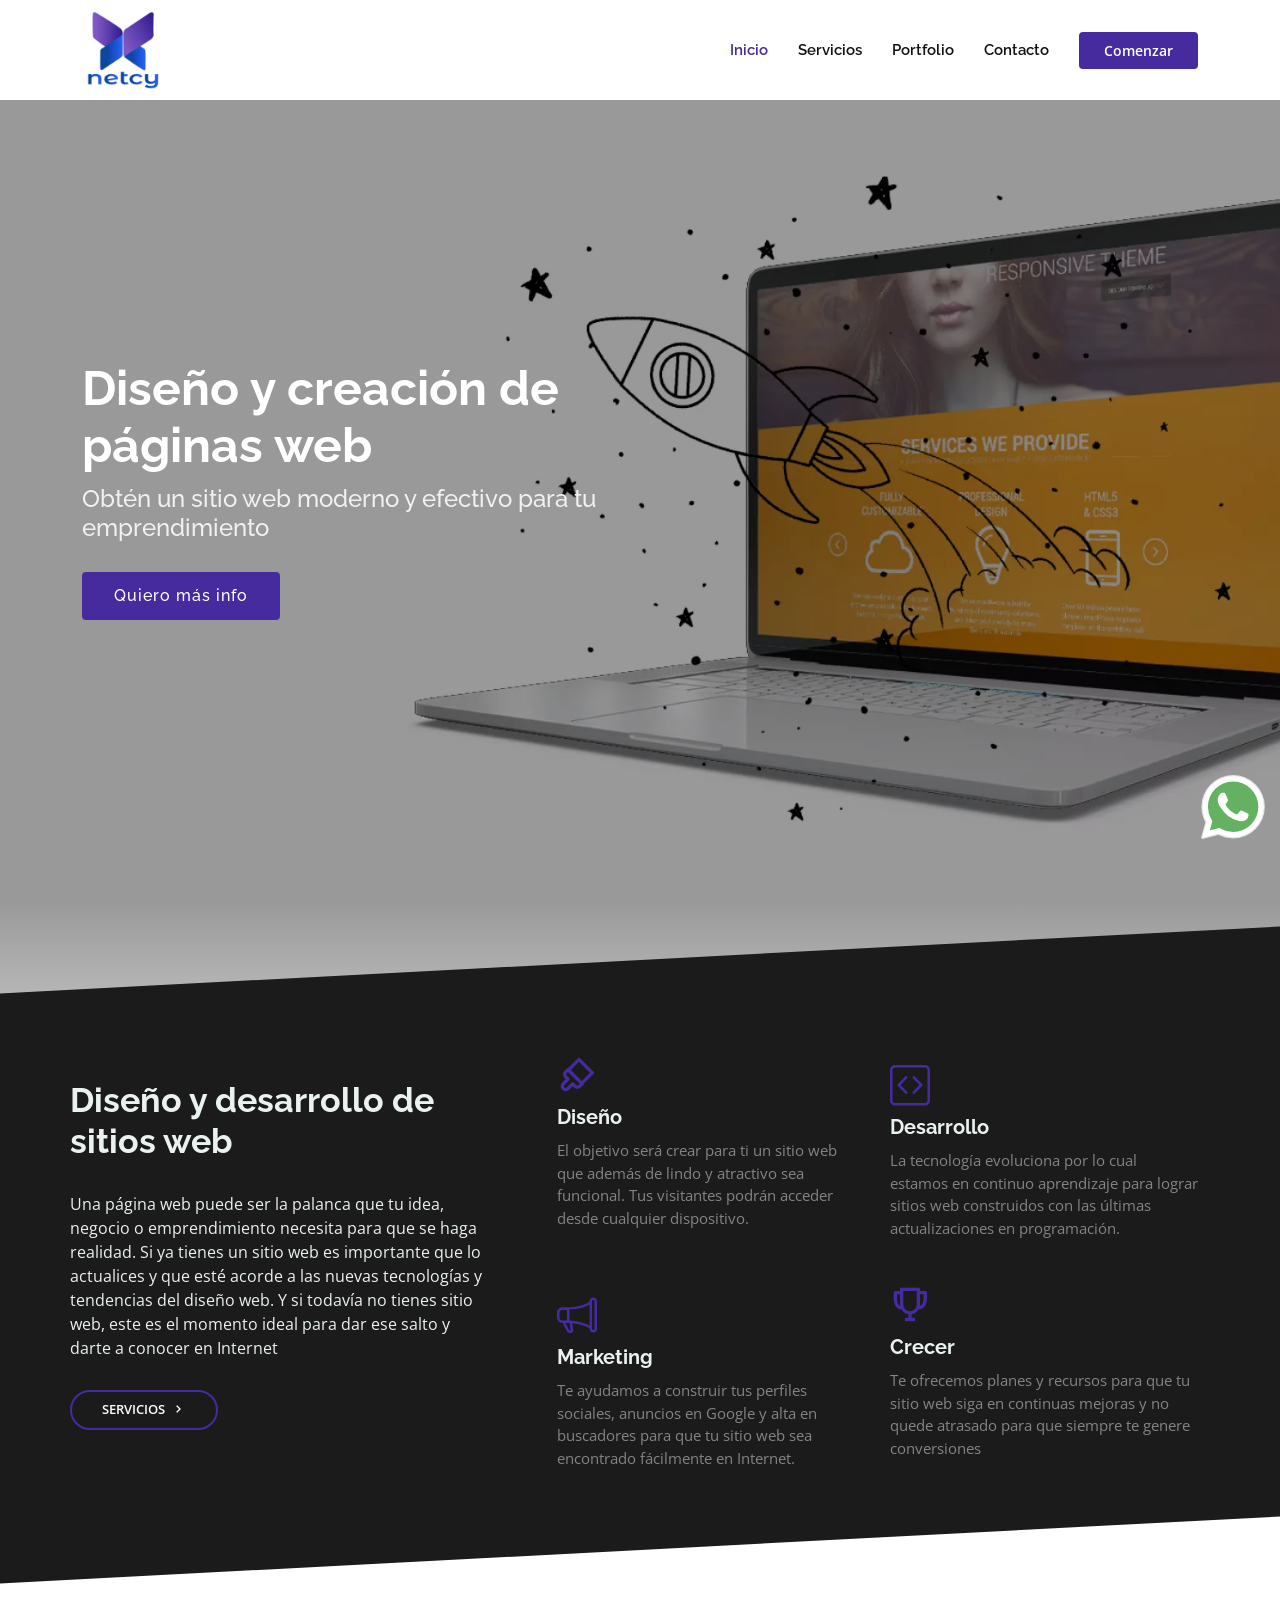
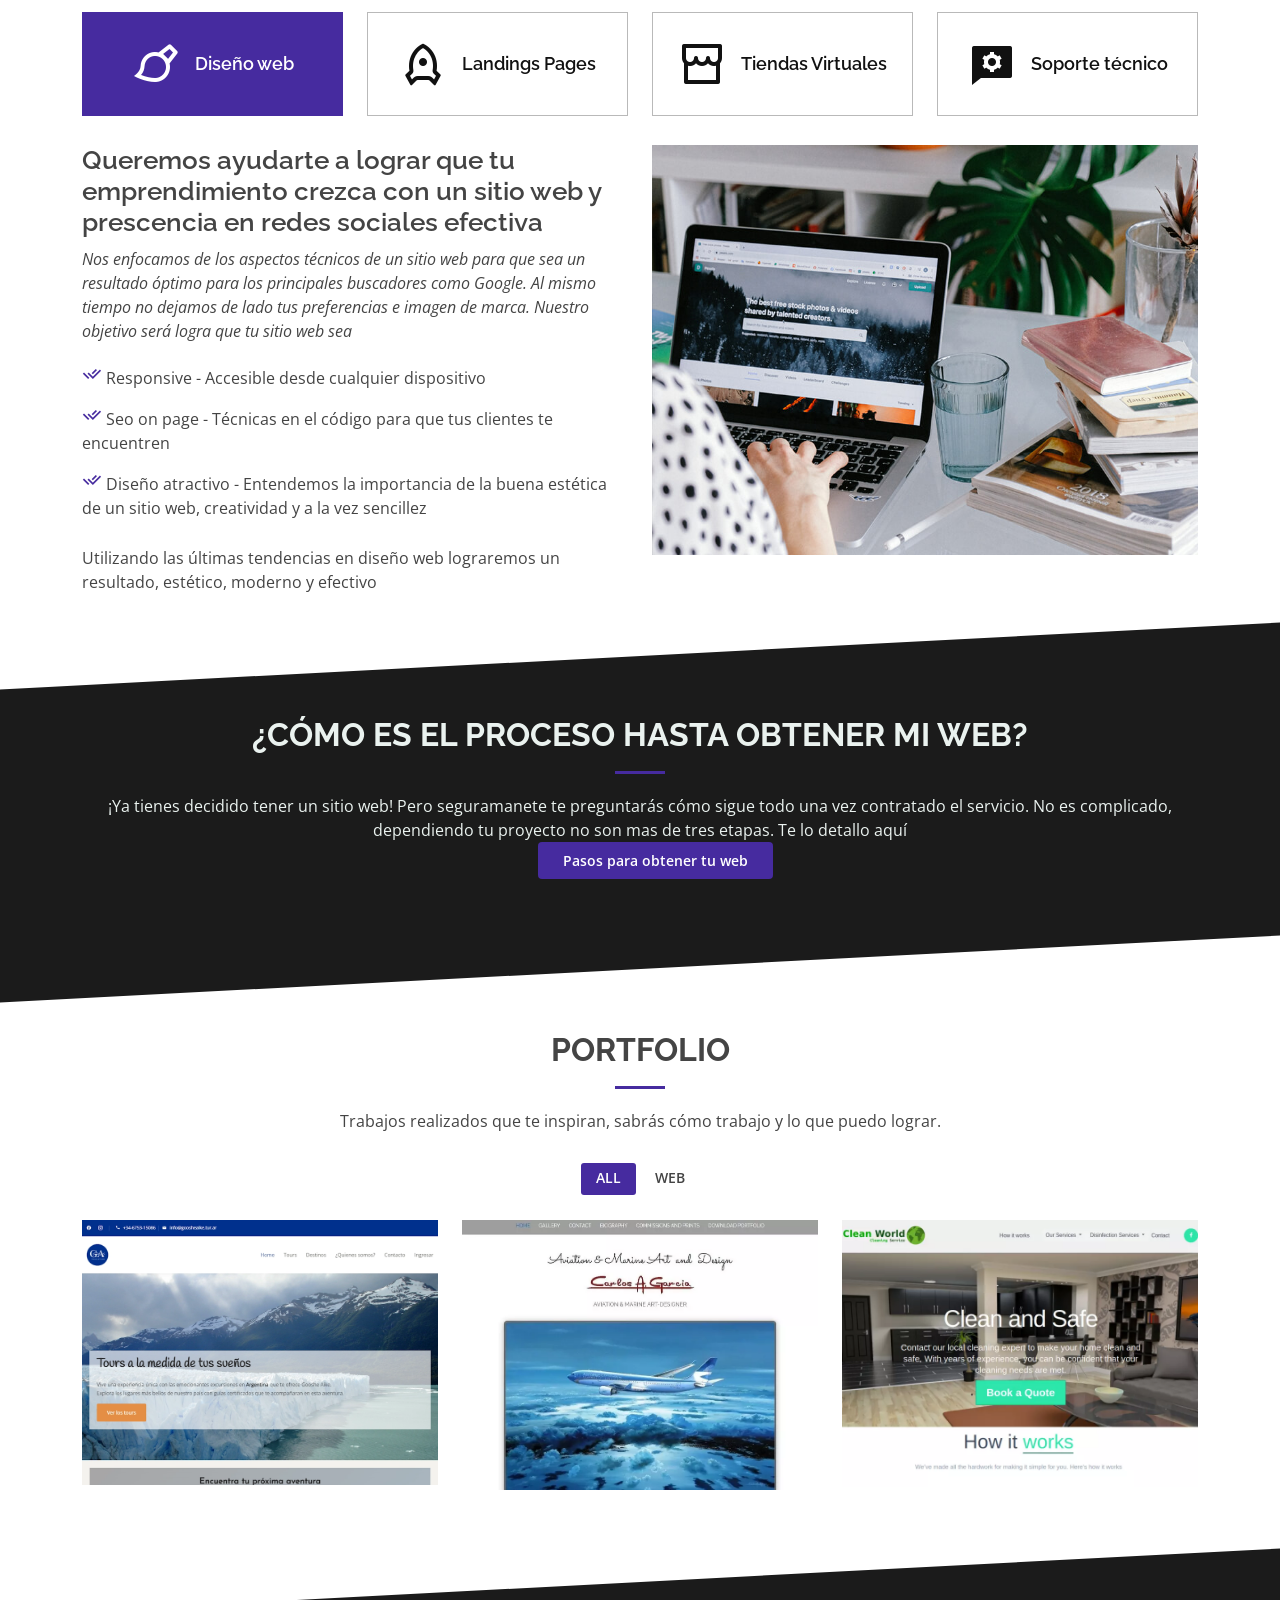
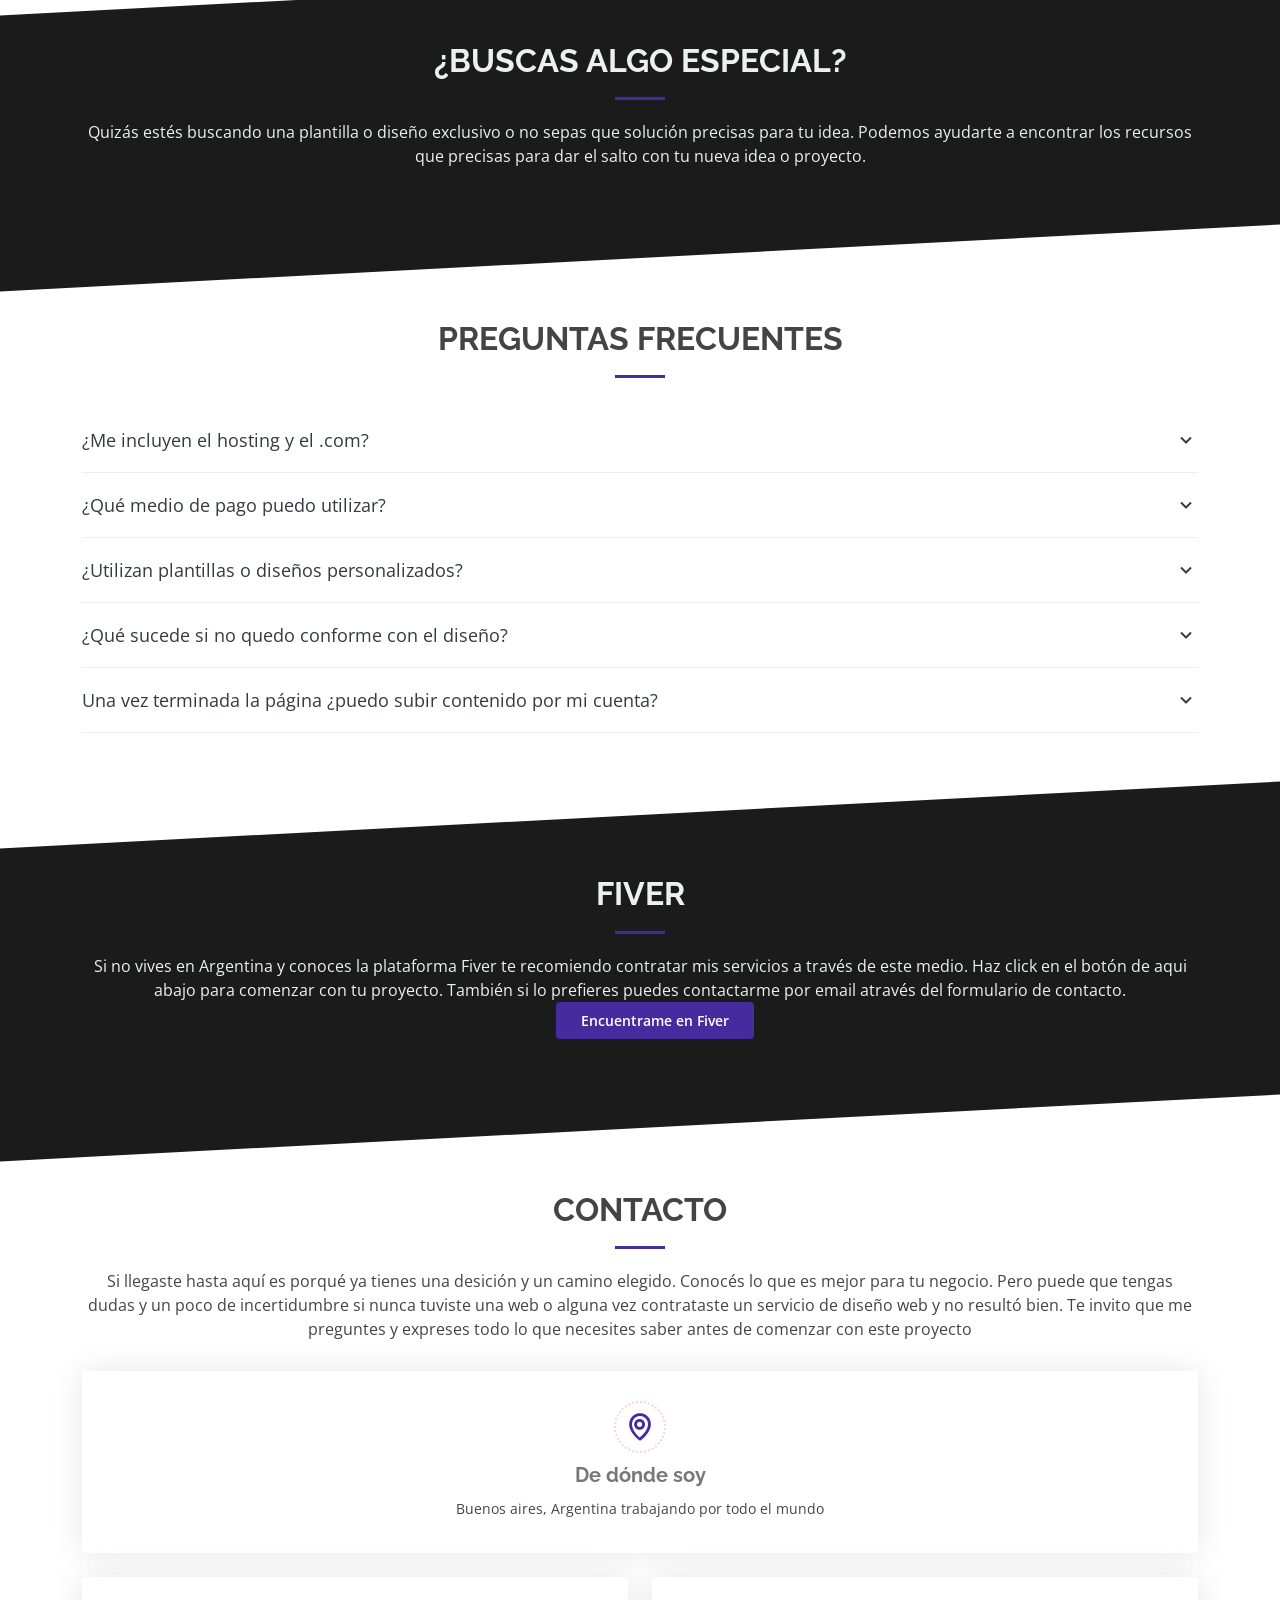
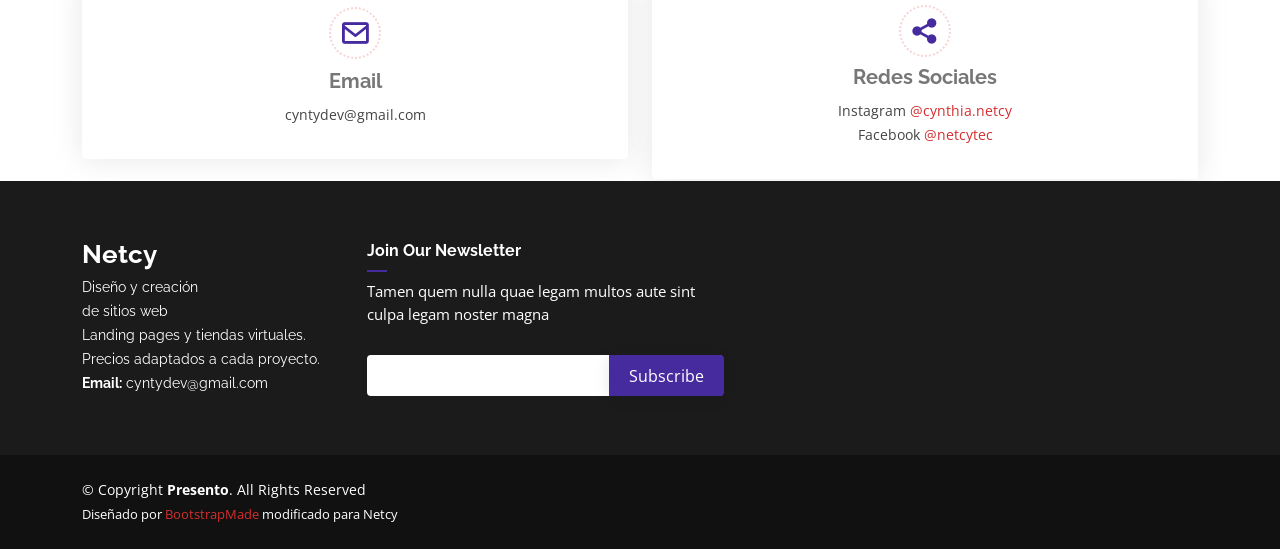
<file: index.html>
<!DOCTYPE html>
<html lang="es">

<head>
  <meta charset="utf-8">
  <meta content="width=device-width, initial-scale=1.0" name="viewport">

  <title>Creación y diseño de sitios web | Netcy</title>
  <meta content="Servicio profesional de diseño web y creación de tiendas virtuales" name="description">
  <meta content="página web, sitio web, diseñador web, tener mi página web" name="keywords">

  <!-- Favicons -->
  <link href="favicon.png" rel="icon">
  <link href="assets/img/apple-touch-icon.png" rel="apple-touch-icon">

  <!-- Google Fonts -->
  <link href="https://fonts.googleapis.com/css?family=Open+Sans:300,300i,400,400i,600,600i,700,700i|Raleway:300,300i,400,400i,500,500i,600,600i,700,700i|Poppins:300,300i,400,400i,500,500i,600,600i,700,700i" rel="stylesheet">

  <!-- Vendor CSS Files -->
  <link href="assets/vendor/aos/aos.css" rel="stylesheet">
  <link href="https://cdn.jsdelivr.net/npm/bootstrap@5.3.3/dist/css/bootstrap.min.css" rel="stylesheet" integrity="sha384-QWTKZyjpPEjISv5WaRU9OFeRpok6YctnYmDr5pNlyT2bRjXh0JMhjY6hW+ALEwIH" crossorigin="anonymous">
  
  <link href="assets/vendor/bootstrap-icons/bootstrap-icons.css" rel="stylesheet">
  <link href="assets/vendor/boxicons/css/boxicons.min.css" rel="stylesheet">
  <link href="assets/vendor/glightbox/css/glightbox.min.css" rel="stylesheet">
  <link href="assets/vendor/remixicon/remixicon.css" rel="stylesheet">
  <link href="assets/vendor/swiper/swiper-bundle.min.css" rel="stylesheet">

  <!-- Template Main CSS File -->
  <link href="assets/css/style.css" rel="stylesheet">

  <!-- =======================================================
  * Template Name: Presento - v3.3.0
  * Template URL: https://bootstrapmade.com/presento-bootstrap-corporate-template/
  * Author: BootstrapMade.com
  * License: https://bootstrapmade.com/license/
  ======================================================== -->
</head>

<body>

  <!-- ======= Header ======= -->
  <header id="header" class="fixed-top d-flex align-items-center">
    <div class="container d-flex align-items-center">
     
      <a href="index.html" class="logo me-auto"><img src="assets/img/logo-netcy.png" alt=""></a>

      <nav id="navbar" class="navbar order-last order-lg-0">
        <ul>
          <li><a class="nav-link scrollto active" href="#hero">Inicio</a></li>
          <li><a class="nav-link scrollto" href="#services">Servicios</a></li>
          <li><a class="nav-link scrollto " href="#portfolio">Portfolio</a></li>
          
        
          <li><a class="nav-link scrollto" href="#contact">Contacto</a></li>
        </ul>
        <i class="bi bi-list mobile-nav-toggle"></i>
      </nav><!-- .navbar -->

      <a href="#contact" class="get-started-btn scrollto">Comenzar</a>
    </div>
  </header><!-- End Header -->

  <!-- ======= Hero Section ======= -->
  <section id="hero" class="d-flex align-items-center">

    <div class="container" data-aos="zoom-out" data-aos-delay="100">
      <div class="row">
        <div class="col-xl-6">
          <h1>Diseño y creación de páginas web</h1>
          <h2>Obtén un sitio web moderno y efectivo para tu emprendimiento</h2>
          <a href="#about" class="btn-get-started scrollto">Quiero más info</a>
        </div>
      </div>
    </div>

  </section><!-- End Hero -->

  <main id="main">


    <!-- ======= Seccion servicios descripción======= -->
    <section id="services" class="about section-bg">
      <div class="container" data-aos="fade-up">

        <div class="row no-gutters">
          <div class="content col-xl-5 d-flex align-items-stretch">
            <div class="content">
              <h3>Diseño y desarrollo de sitios web</h3>
              <p>
                Una página web puede ser la palanca que tu idea, negocio o 
                emprendimiento necesita para que se haga realidad. 
                Si ya tienes un sitio web es importante que lo actualices y 
                que esté acorde a las nuevas tecnologías y tendencias del diseño web. Y si todavía 
                no tienes sitio web, este es el momento ideal para dar ese salto y darte a conocer en Internet 
              </p>
              <a href="#" class="about-btn"><span>Servicios</span> <i class="bx bx-chevron-right"></i></a>
            </div>
          </div>
          <div class="col-xl-7 d-flex align-items-stretch">
            <div class="icon-boxes d-flex flex-column justify-content-center">
              <div class="row">
                <div class="col-md-6 icon-box" data-aos="fade-up" data-aos-delay="100">
                  <i class="bx bx-brush"></i>
                  <h4>Diseño</h4>
                  <p>El objetivo será crear para ti un sitio web que además de lindo 
                    y atractivo sea funcional. Tus visitantes podrán acceder desde 
                    cualquier dispositivo.</p>
                </div>
                <div class="col-md-6 icon-box" data-aos="fade-up" data-aos-delay="200">
                  <i class="bi bi-code-square"></i>
                  <h4>Desarrollo</h4>
                  <p>La tecnología evoluciona por lo cual estamos en continuo 
                    aprendizaje para lograr sitios web construidos con las últimas 
                    actualizaciones en programación. </p>
                </div>
                <div class="col-md-6 icon-box" data-aos="fade-up" data-aos-delay="300">
                  <i class="bi bi-megaphone"></i>
                  <h4>Marketing</h4>
                  <p>Te ayudamos a construir tus perfiles sociales, anuncios en Google y alta en 
                    buscadores para que tu sitio web sea encontrado fácilmente en Internet. </p>
                </div>
                <div class="col-md-6 icon-box" data-aos="fade-up" data-aos-delay="400">
                  <i class="bx bx-trophy"></i>
                  <h4>Crecer</h4>
                  <p>Te ofrecemos planes y recursos para que tu sitio web siga en 
                    continuas mejoras y no quede atrasado para que siempre te genere 
                    conversiones </p>
                </div>
              </div>
            </div><!-- End .content-->
          </div>
        </div>

      </div>
    </section><!-- End About Section -->

    <!-- ======= Counts Section ======= -->
    

    <!-- ======= Tabs Section ======= -->
    <section id="tabs" class="tabs">
      <div class="container" data-aos="fade-up">

        <ul class="nav nav-tabs row d-flex">
          <li class="nav-item col-3">
            <a class="nav-link active show" data-bs-toggle="tab" data-bs-target="#tab-1">
              <i class="ri-brush-line"></i>
              <h4 class="d-none d-lg-block">Diseño web</h4>
            </a>
          </li>
          <li class="nav-item col-3">
            <a class="nav-link" data-bs-toggle="tab" data-bs-target="#tab-2">
              <i class="ri-rocket-line"></i>
              <h4 class="d-none d-lg-block">Landings Pages</h4>
            </a>
          </li>
          <li class="nav-item col-3">
            <a class="nav-link" data-bs-toggle="tab" data-bs-target="#tab-3">
              <i class="ri-store-line"></i>
              <h4 class="d-none d-lg-block">Tiendas Virtuales</h4>
            </a>
          </li>
          <li class="nav-item col-3">
            <a class="nav-link" data-bs-toggle="tab" data-bs-target="#tab-4">
              <i class="ri-chat-settings-fill"></i>
              <h4 class="d-none d-lg-block">Soporte técnico</h4>
            </a>
          </li-->
        </ul>

        <div class="tab-content">
          <div class="tab-pane active show" id="tab-1">
            <div class="row">
              <div class="col-lg-6 order-2 order-lg-1 mt-3 mt-lg-0" data-aos="fade-up" data-aos-delay="100">
                <h3>Queremos ayudarte a lograr que tu emprendimiento crezca con un sitio web 
                  y prescencia en redes sociales efectiva
                </h3>
                <p class="fst-italic">
                  Nos enfocamos de los aspectos técnicos de un sitio web para que sea un resultado 
                  óptimo para los principales buscadores como Google. 
                  Al mismo tiempo no dejamos de lado tus preferencias e imagen de marca.
                  Nuestro objetivo será logra que tu sitio web sea 
                </p>
                <ul>
                  <li><i class="ri-check-double-line"></i>Responsive - Accesible desde cualquier dispositivo</li>
                  <li><i class="ri-check-double-line"></i>Seo on page - Técnicas en el código para que tus clientes te encuentren</li>
                  <li><i class="ri-check-double-line"></i>Diseño atractivo - Entendemos la importancia de la buena estética de un sitio web,
                  creatividad y a la vez sencillez</li>
                </ul>
                <p>
                  Utilizando las últimas tendencias en diseño web lograremos un resultado, estético, moderno y efectivo
                </p>
              </div>
              <div class="col-lg-6 order-1 order-lg-2 text-center" data-aos="fade-up" data-aos-delay="200">
                <img src="assets/img/tabs-1.jpg" alt="" class="img-fluid">
              </div>
            </div>
          </div>
          <div class="tab-pane" id="tab-2">
            <div class="row">
              <div class="col-lg-6 order-2 order-lg-1 mt-3 mt-lg-0">
                <h3>Una landing page es una web promocional, enfocada a vender tu producto o servicio</h3>
                <p>
                  Dependiendo las funciones que quieras incluir, un sitio de una página suele ser 
                  la opción más económica para comenzar a darte a conocer.
                </p>
                <p class="fst-italic">
                  Las landing pages tienen muchas ventajas
                </p>
                <ul>
                  <li><i class="ri-check-double-line"></i> Son la solución más económica para empezar.</li>
                  <li><i class="ri-check-double-line"></i> Están enfocadas en vender y conseguir clientes</li>
                  <li><i class="ri-check-double-line"></i> No requieren demasiado mantenimiento</li>
                  <li><i class="ri-check-double-line"></i> Son escalables y puedes ir agregando funciones</li>
                </ul>
                <p>
                  Son ideales para venta de servicios y profesionales o ventá de un único producto
                </p>
              </div>
              <div class="col-lg-6 order-1 order-lg-2 text-center">
                <img src="assets/img/landing-page.jpg" alt="" class="img-fluid">
              </div>
            </div>
          </div>
          <div class="tab-pane" id="tab-3">
            <div class="row">
              <div class="col-lg-6 order-2 order-lg-1 mt-3 mt-lg-0">
                <h3>Obtené una tienda virtual y poné tus ventas en automático</h3>
                <p>
                  Vender a través de Internet te permite llegar a clientes que quizás de otra forma no te 
                  encontrarían. Puedes vender de forma local o expandirte a otras zonas cercanas.
                </p>
                <ul>
                  <li><i class="ri-check-double-line"></i> Vende todos tus productos sin comisión por venta</li>
                  <li><i class="ri-check-double-line"></i> Configuras tus propios medios de pago. Puedes dar la opción de pago en la entrega</li>
                  <li><i class="ri-check-double-line"></i> Ahorras tiempo y conseguis clientes que buscan lo que vos vendés</li>
                </ul>
                <p class="fst-italic">
                  Puedes subir tus propios productos o si lo prefieres lo hacemos por vos. En cualquier momento puedes
                  cambiar tu tienda a catálogo si temporalmente no deseas vender online.
                </p>
              </div>
              <div class="col-lg-6 order-1 order-lg-2 text-center">
                <img src="assets/img/tienda-virtual.jpg" alt="" class="img-fluid">
              </div>
            </div>
          </div>
          <div class="tab-pane" id="tab-4">
            <div class="row">
              <div class="col-lg-6 order-2 order-lg-1 mt-3 mt-lg-0">
                <h3>Te brindamos la ayuda técnica que necesitas para administrar tu emprendimiento</h3>
                <p>
                  Quizás te ha pasado que por no comprender ciertos conceptos tecnológicos
                  sientes una traba que no te permite tomar desiciones para avanzar con tu proyecto. 
                  Nuestro objetivo es conozcas lo que necesitas saber para aprovechar los avances tecnológicos
                  sin que tengas que invertir demasiado tiempo
                </p>
                <p class="fst-italic">
                  Brindamos soporte técnico para que puedas desarrollar tus actividades profesionales
                </p>
                <ul>
                  <li><i class="ri-check-double-line"></i> Soporte técnico remoto</li>
                  <li><i class="ri-check-double-line"></i> Consejos paso a paso en configuraciones de redes sociales</li>
                  <li><i class="ri-check-double-line"></i> Tutoriales en el blog o personalizados para cada necesidad</li>
                </ul>
              </div>
              <div class="col-lg-6 order-1 order-lg-2 text-center">
                <img src="assets/img/soporte-tecnico.jpg" alt="" class="img-fluid">
              </div>
            </div>
          </div>
        </div>

      </div>
    </section><!-- End Tabs Section -->

    <!-- ======= Services Section ======= -->
    <section id="proceso" class="services section-bg ">
      <div class="container" data-aos="fade-up">

        <div class="section-title">
          <h2>¿Cómo es el proceso hasta obtener mi web?</h2>
          <p>¡Ya tienes decidido tener un sitio web! Pero seguramanete te preguntarás cómo sigue
            todo una vez contratado el servicio. No es complicado, dependiendo tu proyecto no son
            mas de tres etapas. Te lo detallo aquí
          </p>

          <a href="#about" class="get-started-btn">Pasos para obtener tu web</a>
        
        </div>

       
      </div>
    </section><!-- End Services Section -->

    <!-- ======= Portfolio Section ======= -->
    <section id="portfolio" class="portfolio">
      <div class="container" data-aos="fade-up">

        <div class="section-title">
          <h2>Portfolio</h2>
          <p>Trabajos realizados que te inspiran, sabrás cómo trabajo y lo que puedo lograr.</p>
        </div>

        <div class="row" data-aos="fade-up" data-aos-delay="100">
          <div class="col-lg-12 d-flex justify-content-center">
            <ul id="portfolio-flters">
              <li data-filter="*" class="filter-active">All</li>
              
              <li data-filter=".filter-web">Web</li>
            </ul>
          </div>
        </div>

        <div class="row portfolio-container" data-aos="fade-up" data-aos-delay="200">

          <div class="col-lg-4 col-md-6 portfolio-item filter-app">
            <div class="portfolio-wrap">
              <img src="assets/img/portfolio/gooshe-aike.webp" class="img-fluid" alt="">
              <div class="portfolio-info">
                <h4>Gooshe Aike</h4>
                <p>Tienda virtual en Wordpress</p>
                <div class="portfolio-links">
                  <a href="assets/img/portfolio/gooshe-aike.webp data-gallery="portfolioGallery" class="portfolio-lightbox" title="App 1"><i class="bx bx-plus"></i></a>
                  <!--<a href="portfolio-details.html" title="More Details"><i class="bx bx-link"></i></a>-->
                </div>
              </div>
            </div>
          </div>

        

          <div class="col-lg-4 col-md-6 portfolio-item filter-app">
            <div class="portfolio-wrap">
              <img src="assets/img/portfolio/webaviacion.webp" class="img-fluid" alt="">
              <div class="portfolio-info">
                <h4>Aviation Art</h4>
                <p>Galería en Wordpress</p>
                <div class="portfolio-links">
                  <a href="assets/img/portfolio/webaviacion.webp" data-gallery="portfolioGallery" class="portfolio-lightbox" title="App 2"><i class="bx bx-plus"></i></a>
                  <!--<a href="portfolio-details.html" title="More Details"><i class="bx bx-link"></i></a>-->
                </div>
              </div>
            </div>
          </div>

          <div class="col-lg-4 col-md-6 portfolio-item filter-web">
            <div class="portfolio-wrap">
              <img src="assets/img/portfolio/cleanworldedinburgh.webp" class="img-fluid" alt="">
              <div class="portfolio-info">
                <h4>Cleanworldedinburgh</h4>
                <p>Sitio web en Bootstrap</p>
                <div class="portfolio-links">
                  <a href="assets/img/portfolio/cleanworldedinburgh.webp" data-gallery="portfolioGallery" class="portfolio-lightbox" title="Card 2"><i class="bx bx-plus"></i></a>
                  <!--<a href="portfolio-details.html" title="More Details"><i class="bx bx-link"></i></a>-->
                </div>
              </div>
            </div>
          </div>


          
            </div>
          </div>

        </div>

      </div>
    </section><!-- End Portfolio Section -->

     <!-- ======= Team Section ======= -->
     <section id="team" class="team section-bg">
      <div class="container" data-aos="fade-up">

        <div class="section-title">
          <h2>¿Buscas algo especial?</h2>
          <p>Quizás estés buscando una plantilla o diseño exclusivo o no sepas que solución precisas para tu idea. 
            Podemos ayudarte a encontrar los recursos que precisas para dar el salto con tu nueva idea o proyecto. 
          </p>
        </div>

        <!--div class="row">
          
          <div class="col-lg-3 col-md-6 d-flex align-items-stretch">
            <div class="member" data-aos="fade-up" data-aos-delay="200">
              <div class="member-img">
                <img src="assets/img/blog/hosting-que-es.webp" class="img-fluid" alt="">
               
                </div>
              <div class="member-info">
                <h4>¿Que es el hosting?</h4>
                <span>Product Manager</span>
              </div>
            </div>
          </div>
          

          <div class="col-lg-3 col-md-6 d-flex align-items-stretch">
            <div class="member" data-aos="fade-up" data-aos-delay="200">
              <div class="member-img">
                <img src="assets/img/blog/mi-pagina-web.webp" class="img-fluid" alt="">
                
              </div>
              <div class="member-info">
                <h4>Sarah Jhonson</h4>
                <span>Product Manager</span>
              </div>
            </div>
          </div>

          <div class="col-lg-3 col-md-6 d-flex align-items-stretch">
            <div class="member" data-aos="fade-up" data-aos-delay="300">
              <div class="member-img">
                <img src="assets/img/blog/tienda-virtual.webp" class="img-fluid" alt="">
                
              </div>
              <div class="member-info">
                <h4>William Anderson</h4>
                <span>CTO</span>
              </div>
            </div>
          </div>

          <div class="col-lg-3 col-md-6 d-flex align-items-stretch">
            <div class="member" data-aos="fade-up" data-aos-delay="400">
              <div class="member-img">
                <img src="assets/img/blog/blog-recent-3.jpg" class="img-fluid" alt="">
                
              </div>
              <div class="member-info">
                <h4>Amanda Jepson</h4>
                <span>Accountant</span>
              </div>
            </div>
          </div>

        </div-->

      </div>
    </section><!-- End Team Section -->


    <!-- ======= Frequently Asked Questions Section ======= -->
    <section id="faq" class="faq">
      <div class="container" data-aos="fade-up">

        <div class="section-title">
          <h2>Preguntas frecuentes</h2>
        </div>

        <ul class="faq-list accordion" data-aos="fade-up">

          <li>
            <a data-bs-toggle="collapse" class="collapsed" data-bs-target="#faq1">¿Me incluyen el hosting y el .com? <i class="bx bx-chevron-down icon-show"></i><i class="bx bx-x icon-close"></i></a>
            <div id="faq1" class="collapse" data-bs-parent=".faq-list">
              <p>
                Dependiendo el proyecto y país. Si tu negocio busca clientes de Argentina puedo proveerte
                el hosting y dominio. Si no, se contratará un servicio aparte que brinde servicios en la zona donde estés o dónde estes tus potenciales clientes
              </p>
            </div>
          </li>

          <li>
            <a data-bs-toggle="collapse" data-bs-target="#faq2" class="collapsed">¿Qué medio de pago puedo utilizar?<i class="bx bx-chevron-down icon-show"></i><i class="bx bx-x icon-close"></i></a>
            <div id="faq2" class="collapse" data-bs-parent=".faq-list">
              <p>
                En Argentina hay diferentes medios de pago: Mercado Pago, transferencia bancaria y Ualá. 
                Si estas en otro país Paypal o Airtm. 
              </p>
            </div>
          </li>

          <li>
            <a data-bs-toggle="collapse" data-bs-target="#faq3" class="collapsed">¿Utilizan plantillas o diseños personalizados? <i class="bx bx-chevron-down icon-show"></i><i class="bx bx-x icon-close"></i></a>
            <div id="faq3" class="collapse" data-bs-parent=".faq-list">
              <p>
                Para las opciones más económicas y proyecto que deben estar listos en pocos días, se utilizan plantillas (páginas prediseñadas) que se modifican según los colores y estilos de tu marca. Pero si lo deseas se puede crear un diseño único para tu web
              </p>
            </div>
          </li>

          <li>
            <a data-bs-toggle="collapse" data-bs-target="#faq4" class="collapsed">¿Qué sucede si no quedo conforme con el diseño?<i class="bx bx-chevron-down icon-show"></i><i class="bx bx-x icon-close"></i></a>
            <div id="faq4" class="collapse" data-bs-parent=".faq-list">
              <p>
                Todos los proyectos pueden revisarse y corregirse casi sin límites. En general con 3 correcciones suele ser sufuciente. 
                Pero si deseas asegurarte de que el diseño quede bien y no arriesgar dinero, hay disponible un plan de 3 etapas. En este enlace te dejo los detalles.
              </p>
            </div>
          </li>

          <li>
            <a data-bs-toggle="collapse" data-bs-target="#faq5" class="collapsed">Una vez terminada la página ¿puedo subir contenido por mi cuenta?<i class="bx bx-chevron-down icon-show"></i><i class="bx bx-x icon-close"></i></a>
            <div id="faq5" class="collapse" data-bs-parent=".faq-list">
              <p>
                Si se trata de una landing page o páginas de promoción, no podrás subir fotos o texto por tu cuenta. Pero no hay problema, porque me contactas y puedo subir el contenido que quieras. Recordá que tenés 6 meses de mantenimiento mensual bonificado. Si deseas subir tu propio contenido, hay que crear una web autoadministrable y si, vas a poder subir tu contenido. 
              </p>
            </div>
          </li>

    <!--      <li>
            <a data-bs-toggle="collapse" data-bs-target="#faq6" class="collapsed">Tortor vitae purus faucibus ornare. Varius vel pharetra vel turpis nunc eget lorem dolor? <i class="bx bx-chevron-down icon-show"></i><i class="bx bx-x icon-close"></i></a>
            <div id="faq6" class="collapse" data-bs-parent=".faq-list">
              <p>
                Laoreet sit amet cursus sit amet dictum sit amet justo. Mauris vitae ultricies leo integer malesuada nunc vel. Tincidunt eget nullam non nisi est sit amet. Turpis nunc eget lorem dolor sed. Ut venenatis tellus in metus vulputate eu scelerisque. Pellentesque diam volutpat commodo sed egestas egestas fringilla phasellus faucibus. Nibh tellus molestie nunc non blandit massa enim nec.
              </p>
            </div>
          </li>-->

        </ul>

      </div>
    </section><!-- End Frequently Asked Questions Section -->

 <!-- ======= Team Section ======= -->
 <section id="team" class="team section-bg">
  <div class="container" data-aos="fade-up">

    <div class="section-title">
      <h2>Fiver</h2>
      <p>Si no vives en Argentina y conoces la plataforma Fiver te recomiendo contratar mis servicios a través 
        de este medio. Haz click en el botón de aqui abajo para comenzar con tu proyecto. También si lo prefieres
        puedes contactarme por email através del formulario de contacto. 
      </p>

      <a href="https://www.fiverr.com/netcyweb" class="get-started-btn">Encuentrame en Fiver</a>
 
  </div>
</section><!-- End Team Section -->


   
    <!-- ======= Contact Section ======= -->
    <section id="contact" class="contact">
      <div class="container" data-aos="fade-up">

        <div class="section-title">
          <h2>Contacto</h2>
          <p>Si llegaste hasta aquí es porqué ya tienes una desición y un camino 
            elegido. Conocés lo que es mejor para tu negocio. Pero puede que tengas 
            dudas y un poco de incertidumbre si nunca tuviste una web o alguna vez 
            contrataste un servicio de diseño web y no resultó bien. 
            Te invito que me preguntes y expreses todo lo que necesites saber 
            antes de comenzar con este proyecto </p>
        </div>

        <div class="row" data-aos="fade-up" data-aos-delay="100">

          <div class="col-lg">

            <div class="row">
              <div class="col-md-12">
                <div class="info-box">
                  <i class="bx bx-map"></i>
                  <h3>De dónde soy</h3>
                  <p>Buenos aires, Argentina trabajando por
                    todo el mundo
                  </p>
                </div>
              </div>
              <div class="col-md-6">
                <div class="info-box mt-4">
                  <i class="bx bx-envelope"></i>
                  <h3>Email</h3>
                  <p>cyntydev@gmail.com</p>
                </div>
              </div>
              <div class="col-md-6">
                <div class="info-box mt-4">
                  <i class="ri-share-fill"></i>
                  <h3>Redes Sociales</h3>
                  <p>Instagram  <a href="https://www.instagram.com/cynthia.netcy/">@cynthia.netcy</a><br>Facebook  <a href="https://www.facebook.com/netcytec">@netcytec</a></p>
                </div>
              </div>
            </div>

          </div>

        </div>

      </div>
    </section><!-- End Contact Section -->

  </main><!-- End #main -->

  <!-- ======= Footer ======= -->
  <footer id="footer">

    <div class="footer-top">
      <div class="container">
        <div class="row">

          <div class="col-lg-3 col-md-6 footer-contact">
            <h3>Netcy</h3>
            <p>
              Diseño y creación<br>
              de sitios web<br>
              Landing pages y tiendas virtuales.
              Precios adaptados a cada proyecto.
              <strong>Email:</strong> cyntydev@gmail.com<br>
            </p>
          </div>

        

          <div class="col-lg-4 col-md-6 footer-newsletter">
            <h4>Join Our Newsletter</h4>
            <p>Tamen quem nulla quae legam multos aute sint culpa legam noster magna</p>
            <form action="" method="post">
              <input type="email" name="email"><input type="submit" value="Subscribe">
            </form>
          </div>

        </div>
      </div>
    </div>

    <div class="container d-md-flex py-4">

      <div class="me-md-auto text-center text-md-start">
        <div class="copyright">
          &copy; Copyright <strong><span>Presento</span></strong>. All Rights Reserved
        </div>
        <div class="credits">
          <!-- All the links in the footer should remain intact. -->
          <!-- You can delete the links only if you purchased the pro version. -->
          <!-- Licensing information: https://bootstrapmade.com/license/ -->
          <!-- Purchase the pro version with working PHP/AJAX contact form: https://bootstrapmade.com/presento-bootstrap-corporate-template/ -->
         Diseñado por <a href="https://bootstrapmade.com/">BootstrapMade</a> modificado para Netcy
        </div>
      </div>
    </div>
  </footer><!-- End Footer -->
  <a href="https://wa.me/5492323342031?text=Me%20interesa%20obtener%20mas%20información...%20" class="boton-what d-flex"><img src="./assets/img/whatsapp.png"/></a>

  <a href="#" class="back-to-top d-flex align-items-center justify-content-center"><i class="bi bi-arrow-up-short"></i></a>

  <!-- Vendor JS Files -->
  <script src="assets/vendor/aos/aos.js"></script>
  <script src="assets/vendor/glightbox/js/glightbox.min.js"></script>
  <script src="assets/vendor/isotope-layout/isotope.pkgd.min.js"></script>
  <script src="assets/vendor/php-email-form/validate.js"></script>
  <script src="assets/vendor/purecounter/purecounter.js"></script>
  <script src="assets/vendor/swiper/swiper-bundle.min.js"></script>

  <!-- Template Main JS File -->
  <script src="assets/js/main.js"></script>
  <script src="https://cdn.jsdelivr.net/npm/bootstrap@5.3.3/dist/js/bootstrap.bundle.min.js" integrity="sha384-YvpcrYf0tY3lHB60NNkmXc5s9fDVZLESaAA55NDzOxhy9GkcIdslK1eN7N6jIeHz" crossorigin="anonymous"></script>

</body>

</html>
</file>
<file: assets/css/style.css>
/**
* Template Name: Presento - v3.3.0
* Template URL: https://bootstrapmade.com/presento-bootstrap-corporate-template/
* Author: BootstrapMade.com
* License: https://bootstrapmade.com/license/
*/

/**
*Mis Estilos
***********/
/**Color principal: #462b9f
/**Color secundario: #462b9f;

/*--------------------------------------------------------------
# General
--------------------------------------------------------------*/
body {
  font-family: "Open Sans", sans-serif;
  color: #444444;
}

a {
  color: #d42e2e;
  text-decoration: none;
}

a:hover {
  color: #e76668;
  text-decoration: none;
}

h1, h2, h3, h4, h5, h6 {
  font-family: "Raleway", sans-serif;
}

/*--------------------------------------------------------------
# Back to top button
--------------------------------------------------------------*/
.boton-what img{
  position: fixed;
  bottom: 3.8rem;
  right: 15px;
  z-index: 100;
  transition: all 0.2s;
}
.back-to-top {
  position: fixed;
  visibility: hidden;
  opacity: 0;
  right: 15px;
  bottom: 15px;
  z-index: 996;
  background: #462b9f;
  width: 40px;
  height: 40px;
  border-radius: 4px;
  transition: all 0.4s;
}

.back-to-top i {
  font-size: 28px;
  color: #fff;
  line-height: 0;
}

.back-to-top:hover {
  background: #ec2e31;
  color: #fff;
}

.back-to-top.active {
  visibility: visible;
  opacity: 1;
}

/*--------------------------------------------------------------
# Disable aos animation delay on mobile devices
--------------------------------------------------------------*/
@media screen and (max-width: 768px) {
  [data-aos-delay] {
    transition-delay: 0 !important;
  }
}

/*--------------------------------------------------------------
# Header
--------------------------------------------------------------*/
#header {
  background: #fff;
  transition: all 0.5s;
  z-index: 997;
  padding: 10px 0;
}

#header.header-scrolled {
  padding: 5px 0;
  box-shadow: 0px 2px 15px rgba(0, 0, 0, 0.1);
}

#header .logo {
  font-size: 30px;
  margin: 0;
  padding: 0;
  font-weight: 600;
  font-family: "Poppins", sans-serif;
}

#header .logo a {
  color: #111111;
}

#header .logo a span {
  color: #462b9f;
}

#header .logo img {
  max-height: 80px;
}

/*--------------------------------------------------------------
# Get Startet Button
--------------------------------------------------------------*/
.get-started-btn {
  margin-left: 30px;
  background: #462b9f;
  color: #fff;
  border-radius: 4px;
  padding: 8px 25px;
  white-space: nowrap;
  transition: 0.3s;
  font-size: 14px;
  font-weight: 600;
  display: inline-block;
}

.get-started-btn:hover {
  background: #111111;
  color: #fff;
}

@media (max-width: 992px) {
  .get-started-btn {
    margin: 0 15px 0 0;
    padding: 6px 18px;
  }
}

/*--------------------------------------------------------------
# Navigation Menu
--------------------------------------------------------------*/
/**
* Desktop Navigation 
*/
.navbar {
  padding: 0;
}

.navbar ul {
  margin: 0;
  padding: 0;
  display: flex;
  list-style: none;
  align-items: center;
}

.navbar li {
  position: relative;
}

.navbar a, .navbar a:focus {
  display: flex;
  align-items: center;
  justify-content: space-between;
  padding: 10px 0 10px 30px;
  font-family: "Raleway", sans-serif;
  font-size: 15px;
  font-weight: 600;
  color: #111111;
  white-space: nowrap;
  transition: 0.3s;
}

.navbar a i, .navbar a:focus i {
  font-size: 12px;
  line-height: 0;
  margin-left: 5px;
}

.navbar a:hover, .navbar .active, .navbar .active:focus, .navbar li:hover > a {
  color: #462b9f;
}

.navbar .dropdown ul {
  display: block;
  position: absolute;
  left: 30px;
  top: calc(100% + 30px);
  margin: 0;
  padding: 10px 0;
  z-index: 99;
  opacity: 0;
  visibility: hidden;
  background: #fff;
  box-shadow: 0px 0px 30px rgba(127, 137, 161, 0.25);
  transition: 0.3s;
}

.navbar .dropdown ul li {
  min-width: 200px;
}

.navbar .dropdown ul a {
  padding: 10px 20px;
  font-size: 14px;
}

.navbar .dropdown ul a i {
  font-size: 12px;
}

.navbar .dropdown ul a:hover, .navbar .dropdown ul .active:hover, .navbar .dropdown ul li:hover > a {
  color: #462b9f;
}

.navbar .dropdown:hover > ul {
  opacity: 1;
  top: 100%;
  visibility: visible;
}

.navbar .dropdown .dropdown ul {
  top: 0;
  left: calc(100% - 30px);
  visibility: hidden;
}

.navbar .dropdown .dropdown:hover > ul {
  opacity: 1;
  top: 0;
  left: 100%;
  visibility: visible;
}

@media (max-width: 1366px) {
  .navbar .dropdown .dropdown ul {
    left: -90%;
  }
  .navbar .dropdown .dropdown:hover > ul {
    left: -100%;
  }
}

/**
* Mobile Navigation 
*/
.mobile-nav-toggle {
  color: #111111;
  font-size: 28px;
  cursor: pointer;
  display: none;
  line-height: 0;
  transition: 0.5s;
}

.mobile-nav-toggle.bi-x {
  color: #fff;
}

@media (max-width: 991px) {
  .mobile-nav-toggle {
    display: block;
  }
  .navbar ul {
    display: none;
  }
}

.navbar-mobile {
  position: fixed;
  overflow: hidden;
  top: 0;
  right: 0;
  left: 0;
  bottom: 0;
  background: rgba(0, 0, 0, 0.9);
  transition: 0.3s;
  z-index: 999;
}

.navbar-mobile .mobile-nav-toggle {
  position: absolute;
  top: 15px;
  right: 15px;
}

.navbar-mobile ul {
  display: block;
  position: absolute;
  top: 55px;
  right: 15px;
  bottom: 15px;
  left: 15px;
  padding: 10px 0;
  background-color: #fff;
  overflow-y: auto;
  transition: 0.3s;
}

.navbar-mobile a {
  padding: 10px 20px;
  font-size: 15px;
  color: #111111;
}

.navbar-mobile a:hover, .navbar-mobile .active, .navbar-mobile li:hover > a {
  color: #462b9f;
}

.navbar-mobile .getstarted {
  margin: 15px;
}

.navbar-mobile .dropdown ul {
  position: static;
  display: none;
  margin: 10px 20px;
  padding: 10px 0;
  z-index: 99;
  opacity: 1;
  visibility: visible;
  background: #fff;
  box-shadow: 0px 0px 30px rgba(127, 137, 161, 0.25);
}

.navbar-mobile .dropdown ul li {
  min-width: 200px;
}

.navbar-mobile .dropdown ul a {
  padding: 10px 20px;
}

.navbar-mobile .dropdown ul a i {
  font-size: 12px;
}

.navbar-mobile .dropdown ul a:hover, .navbar-mobile .dropdown ul .active:hover, .navbar-mobile .dropdown ul li:hover > a {
  color: #462b9f;
}

.navbar-mobile .dropdown > .dropdown-active {
  display: block;
}

/*--------------------------------------------------------------
# Hero Section
--------------------------------------------------------------*/

#hero {
  width: 100%;
  height: 100vh;
  background: url("../img/banner-web.webp") center no-repeat;
  background-size: cover;
  position: relative;
  padding-top: 82px;
  
}

#hero:before {
  content: "";
  background: rgba(0, 0, 0, 0.4);
  position: absolute;
  bottom: 0;
  top: 0;
  left: 0;
  right: 0;
}

#hero h1 {
  margin: 0;
  font-size: 48px;
  font-weight: 700;
  color: #ffffff;
}

#hero h2 {
  color: #f1f1f1;
  margin: 10px 0 0 0;
  font-size: 24px;
}

#hero .btn-get-started {
  font-family: "Raleway", sans-serif;
  font-weight: 500;
  font-size: 16px;
  letter-spacing: 1px;
  display: inline-block;
  padding: 10px 30px;
  border-radius: 4px;
  transition: 0.5s;
  margin-top: 30px;
  color: #fff;
  background: #462b9f;
  border: 2px solid #462b9f;
}

#hero .btn-get-started:hover {
  background: transparent;
  border-color: #462b9f;
}


@media (max-width: 768px) {
  #hero {
    text-align: center;
    padding-top: 58px;
  }
  #hero h1 {
    font-size: 28px;
  }
  #hero h2 {
    font-size: 18px;
    line-height: 24px;
  }
}

@media (max-height: 500px) {
  #hero {
    height: 120vh;
  }
}

/*--------------------------------------------------------------
# Sections General
--------------------------------------------------------------*/
section {
  padding: 2px 0;
  overflow: hidden;
  position: relative;
}

.section-title {
  text-align: center;
  padding-bottom: 30px;
  position: relative;
}

.section-title h2 {
  font-size: 32px;
  font-weight: bold;
  text-transform: uppercase;
  margin-bottom: 20px;
  padding-bottom: 20px;
  position: relative;
}

.section-title h2::after {
  content: '';
  position: absolute;
  display: block;
  width: 50px;
  height: 3px;
  background: #462b9f;
  bottom: 0;
  left: calc(50% - 25px);
}

.section-title p {
  margin-bottom: 0;
}

.section-bg {
  padding: 120px 0;
  color: #eaf2ef;
}

.section-bg:before {
  content: "";
  background: #1b1b1b;
  position: absolute;
  bottom: 60px;
  top: 60px;
  left: 0;
  right: 0;
  transform: skewY(-3deg);
}

/*--------------------------------------------------------------
# Breadcrumbs
--------------------------------------------------------------*/
.breadcrumbs {
  padding: 15px 0;
  background: #2b2b2b;
  min-height: 40px;
  margin-top: 82px;
  color: #fff;
}

.breadcrumbs h2 {
  font-size: 28px;
  font-weight: 500;
}

.breadcrumbs ol {
  display: flex;
  flex-wrap: wrap;
  list-style: none;
  padding: 0 0 10px 0;
  margin: 0;
  font-size: 14px;
}

.breadcrumbs ol a {
  color: #aaaaaa;
}

.breadcrumbs ol a:hover {
  color: #fff;
  transition: 0.3s;
}

.breadcrumbs ol li + li {
  padding-left: 10px;
}

.breadcrumbs ol li + li::before {
  display: inline-block;
  padding-right: 10px;
  color: #462b9f;
  content: "/";
}

/*--------------------------------------------------------------
# Clients
--------------------------------------------------------------*/
.clients .swiper-pagination {
  margin-top: 20px;
  position: relative;
}

.clients .swiper-pagination .swiper-pagination-bullet {
  width: 12px;
  height: 12px;
  background-color: #fff;
  opacity: 1;
  border: 1px solid #462b9f;
}

.clients .swiper-pagination .swiper-pagination-bullet-active {
  background-color: #462b9f;
}

.clients .swiper-slide img {
  opacity: 0.5;
  transition: 0.3s;
  filter: grayscale(100);
}

.clients .swiper-slide img:hover {
  opacity: 1;
  filter: none;
}

/*--------------------------------------------------------------
# About
--------------------------------------------------------------*/
section.about{
  background: rgb(66,66,66);
  background: linear-gradient(180deg, #999999 0%, rgba(255,255,255,1) 47%);
}

.about .container {
  position: relative;
  z-index: 10;
}

.about .content {
  padding: 30px 30px 30px 0;
}

.about .content h3 {
  font-weight: 700;
  font-size: 34px;
  margin-bottom: 30px;
}

.about .content p {
  margin-bottom: 30px;
}

.about .content .about-btn {
  padding: 8px 30px 9px 30px;
  color: #fff;
  border-radius: 50px;
  transition: 0.3s;
  text-transform: uppercase;
  font-weight: 600;
  font-size: 13px;
  display: inline-flex;
  align-items: center;
  border: 2px solid #462b9f;
}

.about .content .about-btn i {
  font-size: 16px;
  padding-left: 5px;
}

.about .content .about-btn:hover {
  background: #e35052;
  background: #462b9f;
}

.about .icon-boxes .icon-box {
  margin-top: 30px;
}

.about .icon-boxes .icon-box i {
  font-size: 40px;
  color: #462b9f;
  margin-bottom: 10px;
}

.about .icon-boxes .icon-box h4 {
  font-size: 20px;
  font-weight: 700;
  margin: 0 0 10px 0;
}

.about .icon-boxes .icon-box p {
  font-size: 15px;
  color: #848484;
}

@media (max-width: 1200px) {
  .about .content {
    padding-right: 0;
  }
}

@media (max-width: 768px) {
  .about {
    text-align: center;
  }
}

/*--------------------------------------------------------------
# Counts
--------------------------------------------------------------*/
.counts {
  padding-top: 80px;
}

.counts .count-box {
  padding: 30px 30px 25px 30px;
  width: 100%;
  position: relative;
  text-align: center;
  box-shadow: 0px 2px 35px rgba(0, 0, 0, 0.06);
  border-radius: 4px;
}

.counts .count-box i {
  position: absolute;
  width: 54px;
  height: 54px;
  top: -27px;
  left: 50%;
  transform: translateX(-50%);
  font-size: 24px;
  background: #fff;
  color: #462b9f;
  border-radius: 50px;
  border: 2px solid #fff;
  box-shadow: 0px 2px 25px rgba(0, 0, 0, 0.1);
  display: inline-flex;
  align-items: center;
  justify-content: center;
}

.counts .count-box span {
  font-size: 36px;
  display: block;
  font-weight: 700;
  color: #111111;
}

.counts .count-box p {
  padding: 0;
  margin: 0;
  font-family: "Raleway", sans-serif;
  font-size: 14px;
}

/*--------------------------------------------------------------
# Tabs
--------------------------------------------------------------*/
.tabs .nav-tabs {
  border: 0;
}

.tabs .nav-link {
  border: 1px solid #b9b9b9;
  padding: 15px;
  transition: 0.3s;
  color: #111111;
  border-radius: 0;
  display: flex;
  align-items: center;
  justify-content: center;
  cursor: pointer;
}

.tabs .nav-link i {
  padding-right: 15px;
  font-size: 48px;
}

.tabs .nav-link h4 {
  font-size: 18px;
  font-weight: 600;
  margin: 0;
}

.tabs .nav-link:hover {
  color: #462b9f;
}

.tabs .nav-link.active {
  background: #462b9f;
  color: #fff;
  border-color: #462b9f;
}

@media (max-width: 768px) {
  .tabs .nav-link i {
    padding: 0;
    line-height: 1;
    font-size: 36px;
  }
}

@media (max-width: 575px) {
  .tabs .nav-link {
    padding: 15px;
  }
  .tabs .nav-link i {
    font-size: 24px;
  }
}

.tabs .tab-content {
  margin-top: 30px;
}

.tabs .tab-pane h3 {
  font-weight: 600;
  font-size: 26px;
}

.tabs .tab-pane ul {
  list-style: none;
  padding: 0;
}

.tabs .tab-pane ul li {
  padding-bottom: 10px;
}

.tabs .tab-pane ul i {
  font-size: 20px;
  padding-right: 4px;
  color: #462b9f;
}

.tabs .tab-pane p:last-child {
  margin-bottom: 0;
}

/*--------------------------------------------------------------
# Services
--------------------------------------------------------------*/
.services .icon-box {
  margin-bottom: 20px;
  padding: 30px;
  border-radius: 6px;
  background: #252525;
  transition: 0.3s;
}

.services .icon-box:hover {
  background: #2b2b2b;
}

.services .icon-box i {
  float: left;
  color: #462b9f;
  font-size: 40px;
  line-height: 0;
}

.services .icon-box h4 {
  margin-left: 70px;
  font-weight: 700;
  margin-bottom: 15px;
  font-size: 18px;
}

.services .icon-box h4 a {
  color: #fff;
  transition: 0.3s;
}

.services .icon-box h4 a:hover {
  text-decoration: underline;
}

.services .icon-box .icon-box:hover h4 a {
  color: #462b9f;
}

.services .icon-box p {
  margin-left: 70px;
  line-height: 24px;
  font-size: 14px;
}

/*--------------------------------------------------------------
# Portfolio
--------------------------------------------------------------*/
.portfolio .portfolio-item {
  margin-bottom: 30px;
}

.portfolio #portfolio-flters {
  padding: 0;
  margin: 0 auto 20px auto;
  list-style: none;
  text-align: center;
}

.portfolio #portfolio-flters li {
  cursor: pointer;
  display: inline-block;
  padding: 8px 15px 10px 15px;
  font-size: 14px;
  font-weight: 600;
  line-height: 1;
  text-transform: uppercase;
  color: #444444;
  margin-bottom: 5px;
  transition: all 0.3s ease-in-out;
  border-radius: 3px;
}

.portfolio #portfolio-flters li:hover, .portfolio #portfolio-flters li.filter-active {
  color: #fff;
  background: #462b9f;
}

.portfolio #portfolio-flters li:last-child {
  margin-right: 0;
}

.portfolio .portfolio-wrap {
  transition: 0.3s;
  position: relative;
  overflow: hidden;
  z-index: 1;
  background: rgba(17, 17, 17, 0.6);
}

.portfolio .portfolio-wrap::before {
  content: "";
  background: rgba(17, 17, 17, 0.6);
  position: absolute;
  left: 0;
  right: 0;
  top: 0;
  bottom: 0;
  transition: all ease-in-out 0.3s;
  z-index: 2;
  opacity: 0;
}

.portfolio .portfolio-wrap img {
  transition: all ease-in-out 0.3s;
}

.portfolio .portfolio-wrap .portfolio-info {
  opacity: 0;
  position: absolute;
  top: 0;
  left: 0;
  right: 0;
  bottom: 0;
  z-index: 3;
  transition: all ease-in-out 0.3s;
  display: flex;
  flex-direction: column;
  justify-content: flex-end;
  align-items: flex-start;
  padding: 20px;
}

.portfolio .portfolio-wrap .portfolio-info h4 {
  font-size: 20px;
  color: #fff;
  font-weight: 600;
}

.portfolio .portfolio-wrap .portfolio-info p {
  color: rgba(255, 255, 255, 0.7);
  font-size: 14px;
  text-transform: uppercase;
  padding: 0;
  margin: 0;
  font-style: italic;
}

.portfolio .portfolio-wrap .portfolio-links {
  text-align: center;
  z-index: 4;
}

.portfolio .portfolio-wrap .portfolio-links a {
  color: rgba(255, 255, 255, 0.4);
  margin: 0 5px 0 0;
  font-size: 28px;
  display: inline-block;
  transition: 0.3s;
}

.portfolio .portfolio-wrap .portfolio-links a:hover {
  color: #fff;
}

.portfolio .portfolio-wrap:hover::before {
  opacity: 1;
}

.portfolio .portfolio-wrap:hover img {
  transform: scale(1.2);
}

.portfolio .portfolio-wrap:hover .portfolio-info {
  opacity: 1;
}

/*--------------------------------------------------------------
# Portfolio Details
--------------------------------------------------------------*/
.portfolio-details {
  padding-top: 40px;
}

.portfolio-details .portfolio-details-slider img {
  width: 100%;
}

.portfolio-details .portfolio-details-slider .swiper-pagination {
  margin-top: 20px;
  position: relative;
}

.portfolio-details .portfolio-details-slider .swiper-pagination .swiper-pagination-bullet {
  width: 12px;
  height: 12px;
  background-color: #fff;
  opacity: 1;
  border: 1px solid #462b9f;
}

.portfolio-details .portfolio-details-slider .swiper-pagination .swiper-pagination-bullet-active {
  background-color: #462b9f;
}

.portfolio-details .portfolio-info {
  padding: 30px;
  box-shadow: 0px 0 30px rgba(17, 17, 17, 0.08);
}

.portfolio-details .portfolio-info h3 {
  font-size: 22px;
  font-weight: 700;
  margin-bottom: 20px;
  padding-bottom: 20px;
  border-bottom: 1px solid #eee;
}

.portfolio-details .portfolio-info ul {
  list-style: none;
  padding: 0;
  font-size: 15px;
}

.portfolio-details .portfolio-info ul li + li {
  margin-top: 10px;
}

.portfolio-details .portfolio-description {
  padding-top: 30px;
}

.portfolio-details .portfolio-description h2 {
  font-size: 26px;
  font-weight: 700;
  margin-bottom: 20px;
}

.portfolio-details .portfolio-description p {
  padding: 0;
}

/*--------------------------------------------------------------
# Testimonials
--------------------------------------------------------------*/
.testimonials .testimonial-item {
  box-sizing: content-box;
  padding: 30px;
  margin: 30px 15px;
  min-height: 200px;
  box-shadow: 0px 2px 12px rgba(0, 0, 0, 0.08);
  position: relative;
  background: #fff;
  border-radius: 15px;
}

.testimonials .testimonial-item .testimonial-img {
  width: 90px;
  border-radius: 10px;
  border: 6px solid #fff;
  float: left;
  margin: 0 10px 0 0;
}

.testimonials .testimonial-item h3 {
  font-size: 18px;
  font-weight: bold;
  margin: 25px 0 5px 0;
  color: #111;
}

.testimonials .testimonial-item h4 {
  font-size: 14px;
  color: #999;
  margin: 0;
}

.testimonials .testimonial-item .quote-icon-left, .testimonials .testimonial-item .quote-icon-right {
  color: #fceaea;
  font-size: 26px;
}

.testimonials .testimonial-item .quote-icon-left {
  display: inline-block;
  left: -5px;
  position: relative;
}

.testimonials .testimonial-item .quote-icon-right {
  display: inline-block;
  right: -5px;
  position: relative;
  top: 10px;
}

.testimonials .testimonial-item p {
  font-style: italic;
  margin: 30px auto 15px auto;
}

.testimonials .swiper-pagination {
  margin-top: 20px;
  position: relative;
}

.testimonials .swiper-pagination .swiper-pagination-bullet {
  width: 12px;
  height: 12px;
  background-color: #fff;
  opacity: 1;
  border: 1px solid #462b9f;
}

.testimonials .swiper-pagination .swiper-pagination-bullet-active {
  background-color: #462b9f;
}

/*--------------------------------------------------------------
# Pricing
--------------------------------------------------------------*/
.pricing .box {
  padding: 20px;
  background: #2b2b2b;
  text-align: center;
  border-radius: 8px;
  position: relative;
  overflow: hidden;
}

.pricing .box h3 {
  font-weight: 400;
  padding: 15px;
  font-size: 18px;
  text-transform: uppercase;
  font-weight: 600;
}

.pricing .box h4 {
  font-size: 42px;
  font-weight: 500;
  font-family: "Open Sans", sans-serif;
  margin-bottom: 20px;
}

.pricing .box h4 sup {
  font-size: 20px;
  top: -15px;
  left: -3px;
}

.pricing .box h4 span {
  font-size: 16px;
  font-weight: 300;
}

.pricing .box ul {
  padding: 0;
  list-style: none;
  text-align: center;
  line-height: 20px;
  font-size: 14px;
}

.pricing .box ul li {
  padding-bottom: 16px;
}

.pricing .box ul i {
  color: #462b9f;
  font-size: 18px;
  padding-right: 4px;
}

.pricing .box ul .na {
  color: rgba(255, 255, 255, 0.5);
  text-decoration: line-through;
}

.pricing .box .btn-wrap {
  padding: 15px;
  text-align: center;
}

.pricing .box .btn-buy {
  display: inline-block;
  padding: 10px 40px 12px 40px;
  border-radius: 4px;
  color: #fff;
  transition: none;
  font-size: 14px;
  font-weight: 400;
  font-family: "Raleway", sans-serif;
  font-weight: 600;
  transition: 0.3s;
  border: 2px solid rgba(255, 255, 255, 0.3);
}

.pricing .box .btn-buy:hover {
  border-color: #fff;
}

.pricing .featured {
  background: #462b9f;
}

/*--------------------------------------------------------------
# Frequently Asked Questions
--------------------------------------------------------------*/
.faq .faq-list {
  padding: 0;
  list-style: none;
}

.faq .faq-list li {
  border-bottom: 1px solid #eee;
  margin-bottom: 20px;
  padding-bottom: 20px;
}

.faq .faq-list a {
  display: block;
  position: relative;
  font-family: #462b9f;
  font-size: 18px;
  line-height: 24px;
  font-weight: 400;
  padding-right: 25px;
  cursor: pointer;
}

.faq .faq-list i {
  font-size: 24px;
  position: absolute;
  right: 0;
  top: 0;
}

.faq .faq-list p {
  margin-bottom: 0;
  padding: 10px 0 0 0;
}

.faq .faq-list .icon-show {
  display: none;
}

.faq .faq-list a.collapsed {
  color: #343a40;
}

.faq .faq-list a.collapsed:hover {
  color: #462b9f;
}

.faq .faq-list a.collapsed .icon-show {
  display: inline-block;
}

.faq .faq-list a.collapsed .icon-close {
  display: none;
}

/*--------------------------------------------------------------
# Team
--------------------------------------------------------------*/
.team .member {
  margin-bottom: 20px;
  overflow: hidden;
  border-radius: 5px;
  background: #fff;
}

.team .member .member-img {
  position: relative;
  overflow: hidden;
}

.team .member .social {
  position: absolute;
  left: 0;
  bottom: 30px;
  right: 0;
  opacity: 0;
  transition: ease-in-out 0.3s;
  display: flex;
  align-items: center;
  justify-content: center;
}

.team .member .social a {
  transition: color 0.3s;
  color: #111111;
  margin: 0 3px;
  border-radius: 50px;
  width: 36px;
  height: 36px;
  background: #462b9f;
  display: inline-flex;
  align-items: center;
  justify-content: center;
  transition: ease-in-out 0.3s;
  color: #fff;
}

.team .member .social a:hover {
  background: #111111;
}

.team .member .social i {
  font-size: 18px;
  line-height: 0;
}

.team .member .member-info {
  padding: 25px 15px;
}

.team .member .member-info h4 {
  font-weight: 700;
  margin-bottom: 5px;
  font-size: 18px;
  color: #111111;
}

.team .member .member-info span {
  display: block;
  font-size: 13px;
  font-weight: 400;
  color: #aaaaaa;
}

.team .member .member-info p {
  font-style: italic;
  font-size: 14px;
  line-height: 26px;
  color: #777777;
}

.team .member:hover .social {
  opacity: 1;
  bottom: 15px;
}

/*--------------------------------------------------------------
# Contact
--------------------------------------------------------------*/
.contact .info-box {
  color: #444444;
  text-align: center;
  box-shadow: 0 0 30px rgba(214, 215, 216, 0.6);
  padding: 30px 0 32px 0;
  border-radius: 4px;
}

.contact .info-box i {
  font-size: 32px;
  color: #462b9f;
  border-radius: 50%;
  padding: 8px;
  border: 2px dotted #f8d4d5;
}

.contact .info-box h3 {
  font-size: 20px;
  color: #777777;
  font-weight: 700;
  margin: 10px 0;
}

.contact .info-box p {
  padding: 0;
  line-height: 24px;
  font-size: 14px;
  margin-bottom: 0;
}

.contact .php-email-form {
  box-shadow: 0 0 30px rgba(214, 215, 216, 0.6);
  padding: 30px;
  border-radius: 4px;
}

.contact .php-email-form .error-message {
  display: none;
  color: #fff;
  background: #ed3c0d;
  text-align: left;
  padding: 15px;
  font-weight: 600;
}

.contact .php-email-form .error-message br + br {
  margin-top: 25px;
}

.contact .php-email-form .sent-message {
  display: none;
  color: #fff;
  background: #18d26e;
  text-align: center;
  padding: 15px;
  font-weight: 600;
}

.contact .php-email-form .loading {
  display: none;
  background: #fff;
  text-align: center;
  padding: 15px;
}

.contact .php-email-form .loading:before {
  content: "";
  display: inline-block;
  border-radius: 50%;
  width: 24px;
  height: 24px;
  margin: 0 10px -6px 0;
  border: 3px solid #18d26e;
  border-top-color: #eee;
  -webkit-animation: animate-loading 1s linear infinite;
  animation: animate-loading 1s linear infinite;
}

.contact .php-email-form .form-group {
  margin-bottom: 25px;
}

.contact .php-email-form input, .contact .php-email-form textarea {
  box-shadow: none;
  font-size: 14px;
  border-radius: 4px;
}

.contact .php-email-form input:focus, .contact .php-email-form textarea:focus {
  border-color: #111111;
}

.contact .php-email-form input {
  padding: 10px 15px;
}

.contact .php-email-form textarea {
  padding: 12px 15px;
}

.contact .php-email-form button[type="submit"] {
  background: #462b9f;
  border: 0;
  padding: 10px 32px;
  color: #fff;
  transition: 0.4s;
  border-radius: 4px;
}

.contact .php-email-form button[type="submit"]:hover {
  background: #e35052;
}

@-webkit-keyframes animate-loading {
  0% {
    transform: rotate(0deg);
  }
  100% {
    transform: rotate(360deg);
  }
}

@keyframes animate-loading {
  0% {
    transform: rotate(0deg);
  }
  100% {
    transform: rotate(360deg);
  }
}

/*--------------------------------------------------------------
# Blog
--------------------------------------------------------------*/
.blog {
  padding: 40px 0 20px 0;
}

.blog .entry {
  padding: 30px;
  margin-bottom: 60px;
  box-shadow: 0 4px 16px rgba(0, 0, 0, 0.1);
}

.blog .entry .entry-img {
  max-height: 440px;
  margin: -30px -30px 20px -30px;
  overflow: hidden;
}

.blog .entry .entry-title {
  font-size: 28px;
  font-weight: bold;
  padding: 0;
  margin: 0 0 20px 0;
}

.blog .entry .entry-title a {
  color: #111111;
  transition: 0.3s;
}

.blog .entry .entry-title a:hover {
  color: #462b9f;
}

.blog .entry .entry-meta {
  margin-bottom: 15px;
  color: #777777;
}

.blog .entry .entry-meta ul {
  display: flex;
  flex-wrap: wrap;
  list-style: none;
  align-items: center;
  padding: 0;
  margin: 0;
}

.blog .entry .entry-meta ul li + li {
  padding-left: 20px;
}

.blog .entry .entry-meta i {
  font-size: 16px;
  margin-right: 8px;
  line-height: 0;
}

.blog .entry .entry-meta a {
  color: #777777;
  font-size: 14px;
  display: inline-block;
  line-height: 1;
}

.blog .entry .entry-content p {
  line-height: 24px;
}

.blog .entry .entry-content .read-more {
  -moz-text-align-last: right;
  text-align-last: right;
}

.blog .entry .entry-content .read-more a {
  display: inline-block;
  background: #462b9f;
  color: #fff;
  padding: 6px 20px;
  transition: 0.3s;
  font-size: 14px;
  border-radius: 4px;
}

.blog .entry .entry-content .read-more a:hover {
  background: #e35052;
}

.blog .entry .entry-content h3 {
  font-size: 22px;
  margin-top: 30px;
  font-weight: bold;
}

.blog .entry .entry-content blockquote {
  overflow: hidden;
  background-color: #fafafa;
  padding: 60px;
  position: relative;
  text-align: center;
  margin: 20px 0;
}

.blog .entry .entry-content blockquote p {
  color: #444444;
  line-height: 1.6;
  margin-bottom: 0;
  font-style: italic;
  font-weight: 500;
  font-size: 22px;
}

.blog .entry .entry-content blockquote::after {
  content: '';
  position: absolute;
  left: 0;
  top: 0;
  bottom: 0;
  width: 3px;
  background-color: #111111;
  margin-top: 20px;
  margin-bottom: 20px;
}

.blog .entry .entry-footer {
  padding-top: 10px;
  border-top: 1px solid #e6e6e6;
}

.blog .entry .entry-footer i {
  color: #5e5e5e;
  display: inline;
}

.blog .entry .entry-footer a {
  color: #1e1e1e;
  transition: 0.3s;
}

.blog .entry .entry-footer a:hover {
  color: #462b9f;
}

.blog .entry .entry-footer .cats {
  list-style: none;
  display: inline;
  padding: 0 20px 0 0;
  font-size: 14px;
}

.blog .entry .entry-footer .cats li {
  display: inline-block;
}

.blog .entry .entry-footer .tags {
  list-style: none;
  display: inline;
  padding: 0;
  font-size: 14px;
}

.blog .entry .entry-footer .tags li {
  display: inline-block;
}

.blog .entry .entry-footer .tags li + li::before {
  padding-right: 6px;
  color: #6c757d;
  content: ",";
}

.blog .entry .entry-footer .share {
  font-size: 16px;
}

.blog .entry .entry-footer .share i {
  padding-left: 5px;
}

.blog .entry-single {
  margin-bottom: 30px;
}

.blog .blog-author {
  padding: 20px;
  margin-bottom: 30px;
  box-shadow: 0 4px 16px rgba(0, 0, 0, 0.1);
}

.blog .blog-author img {
  width: 120px;
  margin-right: 20px;
}

.blog .blog-author h4 {
  font-weight: 600;
  font-size: 22px;
  margin-bottom: 0px;
  padding: 0;
  color: #111111;
}

.blog .blog-author .social-links {
  margin: 0 10px 10px 0;
}

.blog .blog-author .social-links a {
  color: rgba(17, 17, 17, 0.5);
  margin-right: 5px;
}

.blog .blog-author p {
  font-style: italic;
  color: #b7b7b7;
}

.blog .blog-comments {
  margin-bottom: 30px;
}

.blog .blog-comments .comments-count {
  font-weight: bold;
}

.blog .blog-comments .comment {
  margin-top: 30px;
  position: relative;
}

.blog .blog-comments .comment .comment-img {
  margin-right: 14px;
}

.blog .blog-comments .comment .comment-img img {
  width: 60px;
}

.blog .blog-comments .comment h5 {
  font-size: 16px;
  margin-bottom: 2px;
}

.blog .blog-comments .comment h5 a {
  font-weight: bold;
  color: #444444;
  transition: 0.3s;
}

.blog .blog-comments .comment h5 a:hover {
  color: #462b9f;
}

.blog .blog-comments .comment h5 .reply {
  padding-left: 10px;
  color: #111111;
}

.blog .blog-comments .comment h5 .reply i {
  font-size: 20px;
}

.blog .blog-comments .comment time {
  display: block;
  font-size: 14px;
  color: #2b2b2b;
  margin-bottom: 5px;
}

.blog .blog-comments .comment.comment-reply {
  padding-left: 40px;
}

.blog .blog-comments .reply-form {
  margin-top: 30px;
  padding: 30px;
  box-shadow: 0 4px 16px rgba(0, 0, 0, 0.1);
}

.blog .blog-comments .reply-form h4 {
  font-weight: bold;
  font-size: 22px;
}

.blog .blog-comments .reply-form p {
  font-size: 14px;
}

.blog .blog-comments .reply-form input {
  border-radius: 4px;
  padding: 10px 10px;
  font-size: 14px;
}

.blog .blog-comments .reply-form input:focus {
  box-shadow: none;
  border-color: #ee9293;
}

.blog .blog-comments .reply-form textarea {
  border-radius: 4px;
  padding: 10px 10px;
  font-size: 14px;
}

.blog .blog-comments .reply-form textarea:focus {
  box-shadow: none;
  border-color: #ee9293;
}

.blog .blog-comments .reply-form .form-group {
  margin-bottom: 25px;
}

.blog .blog-comments .reply-form .btn-primary {
  border-radius: 4px;
  padding: 10px 20px;
  border: 0;
  background-color: #111111;
}

.blog .blog-comments .reply-form .btn-primary:hover {
  background-color: #1e1e1e;
}

.blog .blog-pagination {
  color: #444444;
}

.blog .blog-pagination ul {
  display: flex;
  padding: 0;
  margin: 0;
  list-style: none;
}

.blog .blog-pagination li {
  margin: 0 5px;
  transition: 0.3s;
}

.blog .blog-pagination li a {
  color: #111111;
  padding: 7px 16px;
  display: flex;
  align-items: center;
  justify-content: center;
}

.blog .blog-pagination li.active, .blog .blog-pagination li:hover {
  background: #462b9f;
}

.blog .blog-pagination li.active a, .blog .blog-pagination li:hover a {
  color: #fff;
}

.blog .sidebar {
  padding: 30px;
  margin: 0 0 60px 20px;
  box-shadow: 0 4px 16px rgba(0, 0, 0, 0.1);
}

.blog .sidebar .sidebar-title {
  font-size: 20px;
  font-weight: 700;
  padding: 0 0 0 0;
  margin: 0 0 15px 0;
  color: #111111;
  position: relative;
}

.blog .sidebar .sidebar-item {
  margin-bottom: 30px;
}

.blog .sidebar .search-form form {
  background: #fff;
  border: 1px solid #ddd;
  padding: 3px 10px;
  position: relative;
}

.blog .sidebar .search-form form input[type="text"] {
  border: 0;
  padding: 4px;
  border-radius: 4px;
  width: calc(100% - 40px);
}

.blog .sidebar .search-form form button {
  position: absolute;
  top: 0;
  right: 0;
  bottom: 0;
  border: 0;
  background: none;
  font-size: 16px;
  padding: 0 15px;
  margin: -1px;
  background: #462b9f;
  color: #fff;
  transition: 0.3s;
  border-radius: 0 4px 4px 0;
  line-height: 0;
}

.blog .sidebar .search-form form button i {
  line-height: 0;
}

.blog .sidebar .search-form form button:hover {
  background: #e34c4d;
}

.blog .sidebar .categories ul {
  list-style: none;
  padding: 0;
}

.blog .sidebar .categories ul li + li {
  padding-top: 10px;
}

.blog .sidebar .categories ul a {
  color: #111111;
  transition: 0.3s;
}

.blog .sidebar .categories ul a:hover {
  color: #462b9f;
}

.blog .sidebar .categories ul a span {
  padding-left: 5px;
  color: #aaaaaa;
  font-size: 14px;
}

.blog .sidebar .recent-posts .post-item + .post-item {
  margin-top: 15px;
}

.blog .sidebar .recent-posts img {
  width: 80px;
  float: left;
}

.blog .sidebar .recent-posts h4 {
  font-size: 15px;
  margin-left: 95px;
  font-weight: bold;
}

.blog .sidebar .recent-posts h4 a {
  color: #111111;
  transition: 0.3s;
}

.blog .sidebar .recent-posts h4 a:hover {
  color: #462b9f;
}

.blog .sidebar .recent-posts time {
  display: block;
  margin-left: 95px;
  font-style: italic;
  font-size: 14px;
  color: #aaaaaa;
}

.blog .sidebar .tags {
  margin-bottom: -10px;
}

.blog .sidebar .tags ul {
  list-style: none;
  padding: 0;
}

.blog .sidebar .tags ul li {
  display: inline-block;
}

.blog .sidebar .tags ul a {
  color: #515151;
  font-size: 14px;
  padding: 6px 14px;
  margin: 0 6px 8px 0;
  border: 1px solid #c4c4c4;
  display: inline-block;
  transition: 0.3s;
}

.blog .sidebar .tags ul a:hover {
  color: #fff;
  border: 1px solid #462b9f;
  background: #462b9f;
}

.blog .sidebar .tags ul a span {
  padding-left: 5px;
  color: #aaaaaa;
  font-size: 14px;
}

/*--------------------------------------------------------------
# Footer
--------------------------------------------------------------*/
#footer {
  color: #fff;
  font-size: 14px;
  background: #111111;
}

#footer .footer-top {
  padding: 60px 0 30px 0;
  background: #1b1b1b;
}

#footer .footer-top .footer-contact {
  margin-bottom: 30px;
}

#footer .footer-top .footer-contact h3 {
  font-size: 26px;
  line-height: 1;
  font-weight: 700;
}

#footer .footer-top .footer-contact h3 span {
  color: #462b9f;
}

#footer .footer-top .footer-contact p {
  font-size: 14px;
  line-height: 24px;
  margin-bottom: 0;
  font-family: "Raleway", sans-serif;
}

#footer .footer-top h4 {
  font-size: 16px;
  font-weight: bold;
  position: relative;
  padding-bottom: 12px;
}

#footer .footer-top h4::after {
  content: '';
  position: absolute;
  display: block;
  width: 20px;
  height: 2px;
  background: #462b9f;
  bottom: 0;
  left: 0;
}

#footer .footer-top .footer-links {
  margin-bottom: 30px;
}

#footer .footer-top .footer-links ul {
  list-style: none;
  padding: 0;
  margin: 0;
}

#footer .footer-top .footer-links ul i {
  padding-right: 2px;
  color: white;
  font-size: 18px;
  line-height: 1;
}

#footer .footer-top .footer-links ul li {
  padding: 10px 0;
  display: flex;
  align-items: center;
}

#footer .footer-top .footer-links ul li:first-child {
  padding-top: 0;
}

#footer .footer-top .footer-links ul a {
  color: #aaaaaa;
  transition: 0.3s;
  display: inline-block;
  line-height: 1;
}

#footer .footer-top .footer-links ul a:hover {
  text-decoration: none;
  color: #fff;
}

#footer .footer-newsletter {
  font-size: 15px;
}

#footer .footer-newsletter h4 {
  font-size: 16px;
  font-weight: bold;
  position: relative;
  padding-bottom: 12px;
}

#footer .footer-newsletter form {
  margin-top: 30px;
  background: #fff;
  padding: 5px 10px;
  position: relative;
  border-radius: 4px;
  text-align: left;
}

#footer .footer-newsletter form input[type="email"] {
  border: 0;
  padding: 4px 8px;
  width: calc(100% - 100px);
}

#footer .footer-newsletter form input[type="submit"] {
  position: absolute;
  top: 0;
  right: -1px;
  bottom: 0;
  border: 0;
  background: none;
  font-size: 16px;
  padding: 0 20px;
  background: #462b9f;
  color: #fff;
  transition: 0.3s;
  border-radius: 0 4px 4px 0;
  box-shadow: 0px 2px 15px rgba(0, 0, 0, 0.1);
}

#footer .footer-newsletter form input[type="submit"]:hover {
  background: #e35052;
}

#footer .credits {
  padding-top: 5px;
  font-size: 13px;
}

#footer .social-links a {
  font-size: 18px;
  display: inline-block;
  background: #2b2b2b;
  color: #fff;
  line-height: 1;
  padding: 8px 0;
  margin-right: 4px;
  border-radius: 4px;
  text-align: center;
  width: 36px;
  height: 36px;
  transition: 0.3s;
}

#footer .social-links a:hover {
  background: #462b9f;
  color: #fff;
  text-decoration: none;
}
</file>
